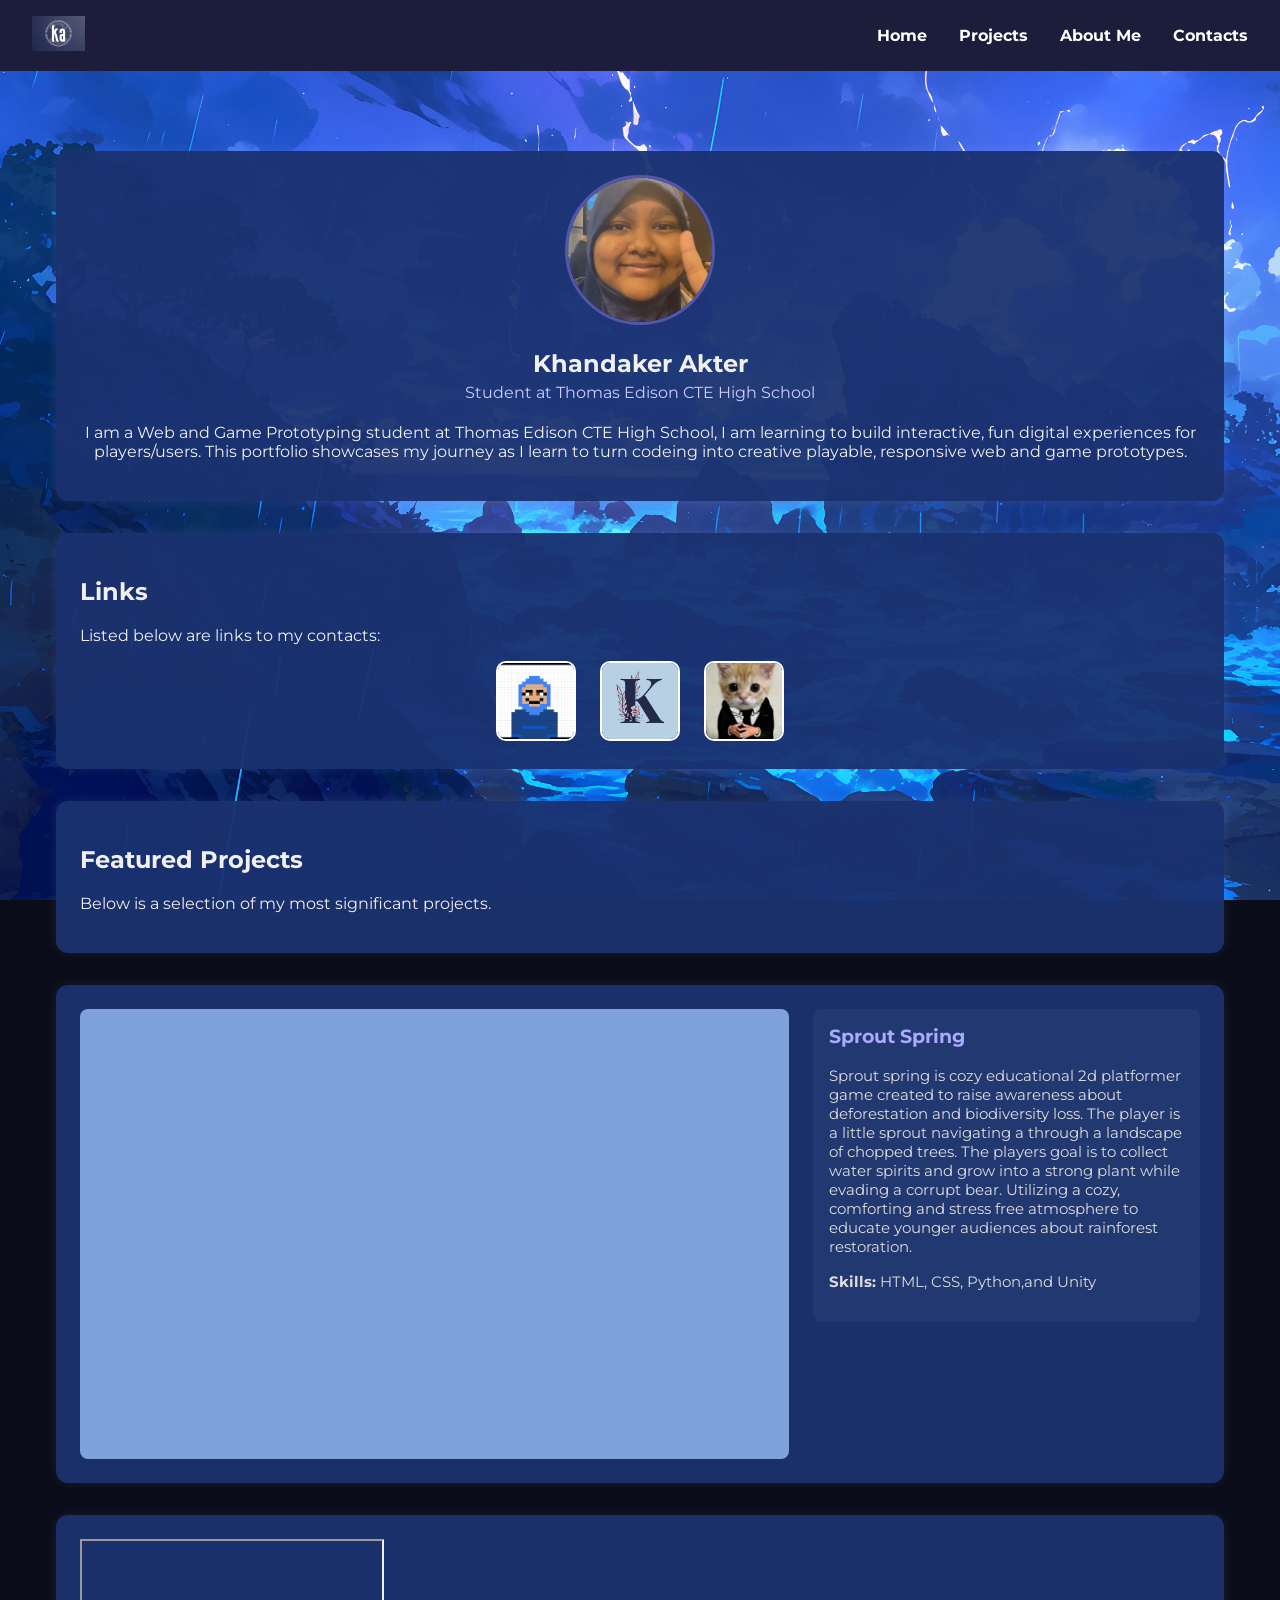
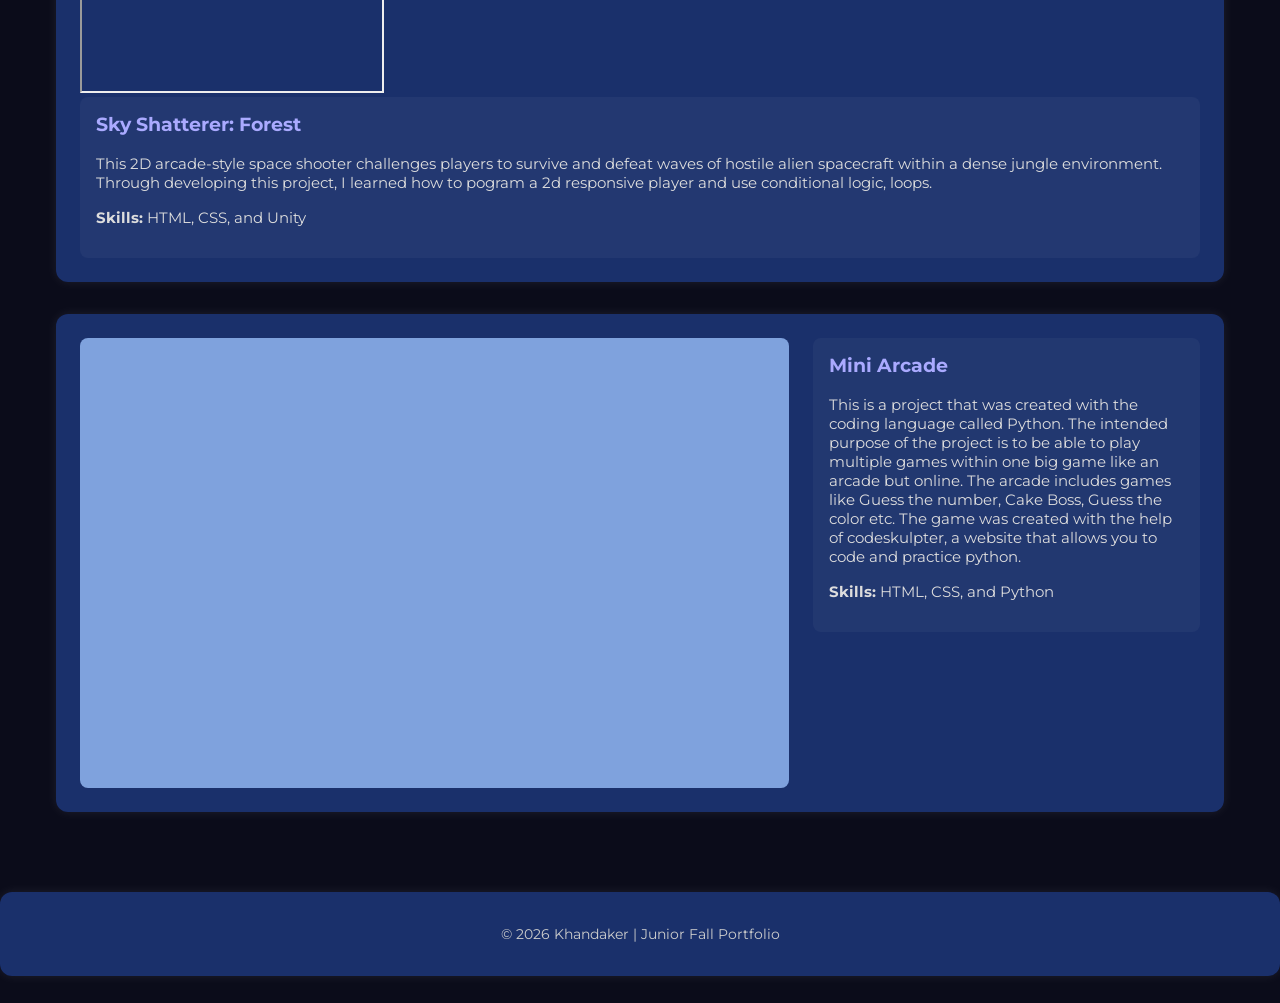
<file: index.html>
<!DOCTYPE html>
<html lang="en">
<head>
  <meta charset="UTF-8" />
  <meta name="viewport" content="width=device-width, initial-scale=1.0" />

  <!-- Update these (from Curator Guide) -->
  <meta name="description" content="Junior Fall Portfolio for YOUR NAME" />
  <meta name="keywords" content="portfolio, junior, projects, programming, web development" />
  <meta name="author" content="Khandaker Akter" />

  <title>Khandaker Akter | Junior Fall Portfolio</title>

  <!-- Main stylesheet -->
  <link rel="stylesheet" href="style.css" />

  <!-- Optional favicon (put your icon file in the same folder) -->
  <link rel="icon" type="image/x-icon" href="One-Piece.png" />

  <!-- Optional fonts (only keep if your CSS uses them) -->
  <link rel="preconnect" href="https://fonts.googleapis.com" />
  <link rel="preconnect" href="https://fonts.gstatic.com" crossorigin />
  <link href="https://fonts.googleapis.com/css2?family=Montserrat:wght@300;400;700&display=swap" rel="stylesheet" />
</head>

<body>

  <!-- NAVBAR -->
  <header>
    <nav class="navbar">
      <div class="navbar-left">
        <!-- Replace logo.png with your own image file -->
        <img src="Logoka.png" alt="Logo" />
      </div>

      <ul class="navbar-right">
        <li><a href="index.html">Home</a></li>
        <li><a href="Projects.html">Projects</a></li>
        <li><a href="AboutMe.html">About Me</a></li>
        <li><a href="#contact">Contacts</a></li>
      </ul>
    </nav>
  </header>

  <!-- MAIN CONTENT -->
  <main class="home-card">

    <!-- ABOUT / BIO CARD -->
    <section class="resource-card">
      <div class="bio">
        <div class="bio-pic">
          <!-- Replace profile.jpg with your own image file -->
          <img src="Pfp.jpg" alt="Your Photo" />
        </div>

        <div class="bio-text">
          <h1>Khandaker Akter</h1>
          <h4>Student at Thomas Edison CTE High School</h4>
          <p>
            I am a Web and Game Prototyping student at Thomas Edison CTE High School, I am learning to build interactive, fun digital experiences for players/users. This portfolio showcases my journey as I learn to turn codeing into creative playable, responsive web and game prototypes.
          </p>
        </div>
      </div>
    </section>

    <!-- QUICK LINKS CARD (optional) -->
    <section id="contact" class="resource-card">
      <h2>Links</h2>
      <p>Listed below are links to my contacts:</p>

      <div class="skill-images">
        <!-- Old portfolio -->
        <a href="https://khandakera678.github.io/Khandaker-A/" target="_blank" rel="noopener">
          <div class="picture">
            <img class="link-pic" src="Avater.png" alt="Old Portfolio" />
          </div>
        </a>

        <!-- Email -->
        <a href="mailto:Khandakera5@nycstudents.net" target="_blank" rel="noopener">
          <div class="picture">
            <img class="link-pic" src="K pfp.jpg" alt="Email" />
          </div>
        </a>

        <!-- LinkedIn (or other) -->
        <a href="https://www.linkedin.com/in/khandaker-akter-2106493a6/" target="_blank" rel="noopener">
          <div class="picture">
            <img class="link-pic" src="Businesscat.jpg" alt="LinkedIn" />
          </div>
        </a>
      </div>
    </section>

    <!-- PROJECTS SECTION (repeatable blocks) -->
    <section class="resource-card">
      <h2>Featured Projects</h2>
      <p>Below is a selection of my most significant projects.</p>
    </section>

    <!-- PROJECT 1 -->
    <section class="resource-card">
      <div class="project">
        <iframe src="https://play.unity.com/en/games/d9135725-f0f9-4a4c-9656-4b19a2b6abac/sprout-spring" title="Sprout Spring"></iframe>

        <div class="reflection">
          <h3>Sprout Spring</h3>
          <p>
            Sprout spring is cozy educational 2d platformer game created to raise awareness about deforestation and biodiversity loss. The player is a little sprout navigating a through a landscape of chopped trees. The players goal is to collect water spirits and grow into a strong plant while evading a corrupt bear. Utilizing a cozy, comforting and stress free atmosphere to educate younger audiences about rainforest restoration.
          </p>
          <p><strong>Skills:</strong> HTML, CSS, Python,and Unity</p>
        </div>
      </div>
    </section>

        <!-- PROJECT 2 -->
    <section class="resource-card">
      <div class="Project">
        <iframe src="https://play.unity.com/en/games/17261fb6-6e9c-4cb1-9ce6-a88d48b1d6df/space-shooter" title="Mini Arcade"></iframe>

        <div class="reflection">
          <h3>Sky Shatterer: Forest</h3>
          <p>
           This 2D arcade-style space shooter challenges players to survive and defeat waves of hostile alien spacecraft within a dense jungle environment. Through developing this project, I learned how to pogram a 2d responsive player and use conditional logic, loops.
          <p><strong>Skills:</strong> HTML, CSS, and Unity</p>
        </div>
      </div>
    </section>

    <!-- PROJECT 3 -->
    <section class="resource-card">
      <div class="project">
        <iframe src="https://py3.codeskulptor.org/#user310_rzJ6wVuACC_0.py" title="Mini Arcade"></iframe>

        <div class="reflection">
          <h3>Mini Arcade</h3>
          <p>
           This is a project that was created with the coding language called Python. The intended purpose of the project is to be able to play multiple games within one big game like an arcade but online. The arcade includes games like Guess the number, Cake Boss, Guess the color etc. The game was created with the help of codeskulpter, a website that allows you to code and practice python.
          </p>
          <p><strong>Skills:</strong> HTML, CSS, and Python</p>
        </div>
      </div>
    </section>

    
    <!-- Add more projects by copying PROJECT blocks -->

  </main>

  <!-- FOOTER -->
  <footer class="resource-card">
    <p>© <span id="year"></span> Khandaker | Junior Fall Portfolio</p>
  </footer>

  <script>
    // Auto-updates the year in the footer
    document.getElementById("year").textContent = new Date().getFullYear();
  </script>

</body>
</html>
</file>
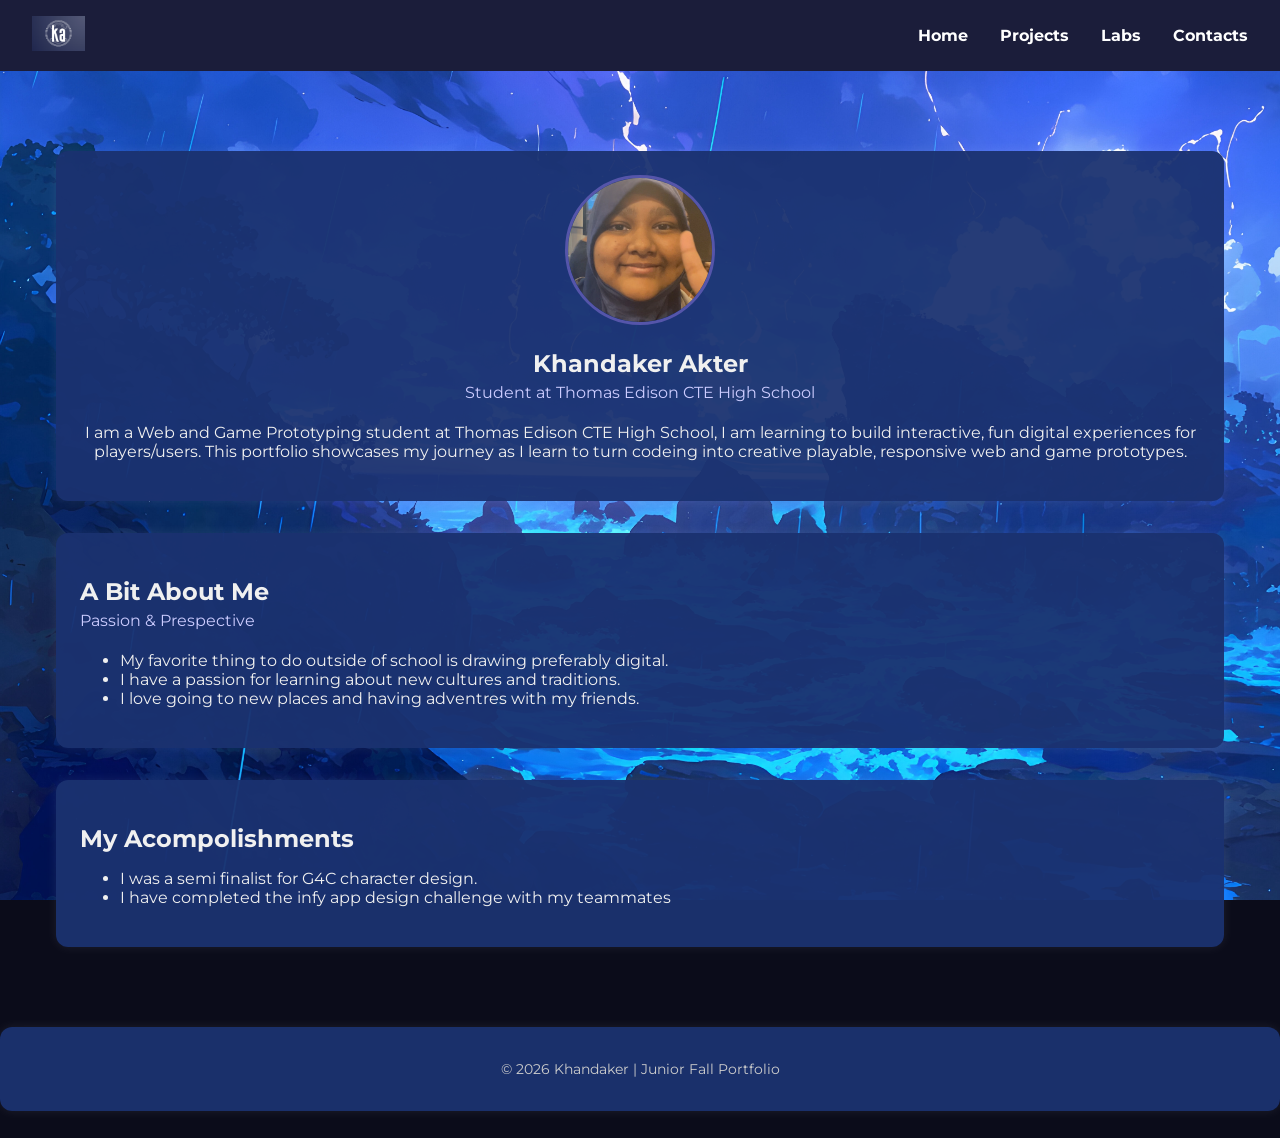
<file: AboutMe.html>
<!DOCTYPE html>
<html lang="en">
<head>
  <meta charset="UTF-8" />
  <meta name="viewport" content="width=device-width, initial-scale=1.0" />

  <!-- Update these (from Curator Guide) -->
  <meta name="description" content="Junior Fall Portfolio for YOUR NAME" />
  <meta name="keywords" content="portfolio, junior, projects, programming, web development" />
  <meta name="author" content="Khandaker Akter" />

  <title>Khandaker Akter | Junior Fall Portfolio</title>

  <!-- Main stylesheet -->
  <link rel="stylesheet" href="style.css" />

  <!-- Optional favicon (put your icon file in the same folder) -->
  <link rel="icon" type="image/x-icon" href="One-Piece.png" />

  <!-- Optional fonts (only keep if your CSS uses them) -->
  <link rel="preconnect" href="https://fonts.googleapis.com" />
  <link rel="preconnect" href="https://fonts.gstatic.com" crossorigin />
  <link href="https://fonts.googleapis.com/css2?family=Montserrat:wght@300;400;700&display=swap" rel="stylesheet" />
</head>

<body>

  <!-- NAVBAR -->
  <header>
    <nav class="navbar">
      <div class="navbar-left">
        <!-- Replace logo.png with your own image file -->
        <img src="Logoka.png" alt="Logo" />
      </div>

      <ul class="navbar-right">
        <li><a href="index.html">Home</a></li>
        <li><a href="Projects.html">Projects</a></li>
        <li><a href="labs.html">Labs</a></li>
        <li><a href="contact.html">Contacts</a></li>
      </ul>
    </nav>
  </header>

  <!-- MAIN CONTENT -->
  <main class="home-card">

    <!-- ABOUT / BIO CARD -->
    <section class="resource-card">
      <div class="bio">
        <div class="bio-pic">
          <!-- Replace profile.jpg with your own image file -->
          <img src="Pfp.jpg" alt="Your Photo" />
        </div>

        <div class="bio-text">
          <h1>Khandaker Akter</h1>
          <h4>Student at Thomas Edison CTE High School</h4>
          <p>
            I am a Web and Game Prototyping student at Thomas Edison CTE High School, I am learning to build interactive, fun digital experiences for players/users. This portfolio showcases my journey as I learn to turn codeing into creative playable, responsive web and game prototypes.
          </p>
        </div>
      </div>
    </section>

    <section class="resource-card">
       <div class="bio-text">
          <h1>A Bit About Me </h1>
          <h4>Passion & Prespective</h4>
          <ul>
    <li>My favorite thing to do outside of school is drawing preferably digital.</li>
    <li>I have a passion for learning about new cultures and traditions.</li>
    <li>I love going to new places and having adventres with my friends.</li>
        </ul>
        </div>
      </div>
    </section>

      <section class="resource-card">
       <div class="bio-text">
          <h1>My Acompolishments </h1>
          <ul>
    <li>I was a semi finalist for G4C character design.</li>
    <li>I have completed the infy app design challenge with my teammates</li>
    
        </ul>
        </div>
      </div>
    </section>
 

    
    <!-- Add more projects by copying PROJECT blocks -->

  </main>

  <!-- FOOTER -->
  <footer class="resource-card">
    <p>© <span id="year"></span> Khandaker | Junior Fall Portfolio</p>
  </footer>

  <script>
    // Auto-updates the year in the footer
    document.getElementById("year").textContent = new Date().getFullYear();
  </script>

</body>
</html>
</file>
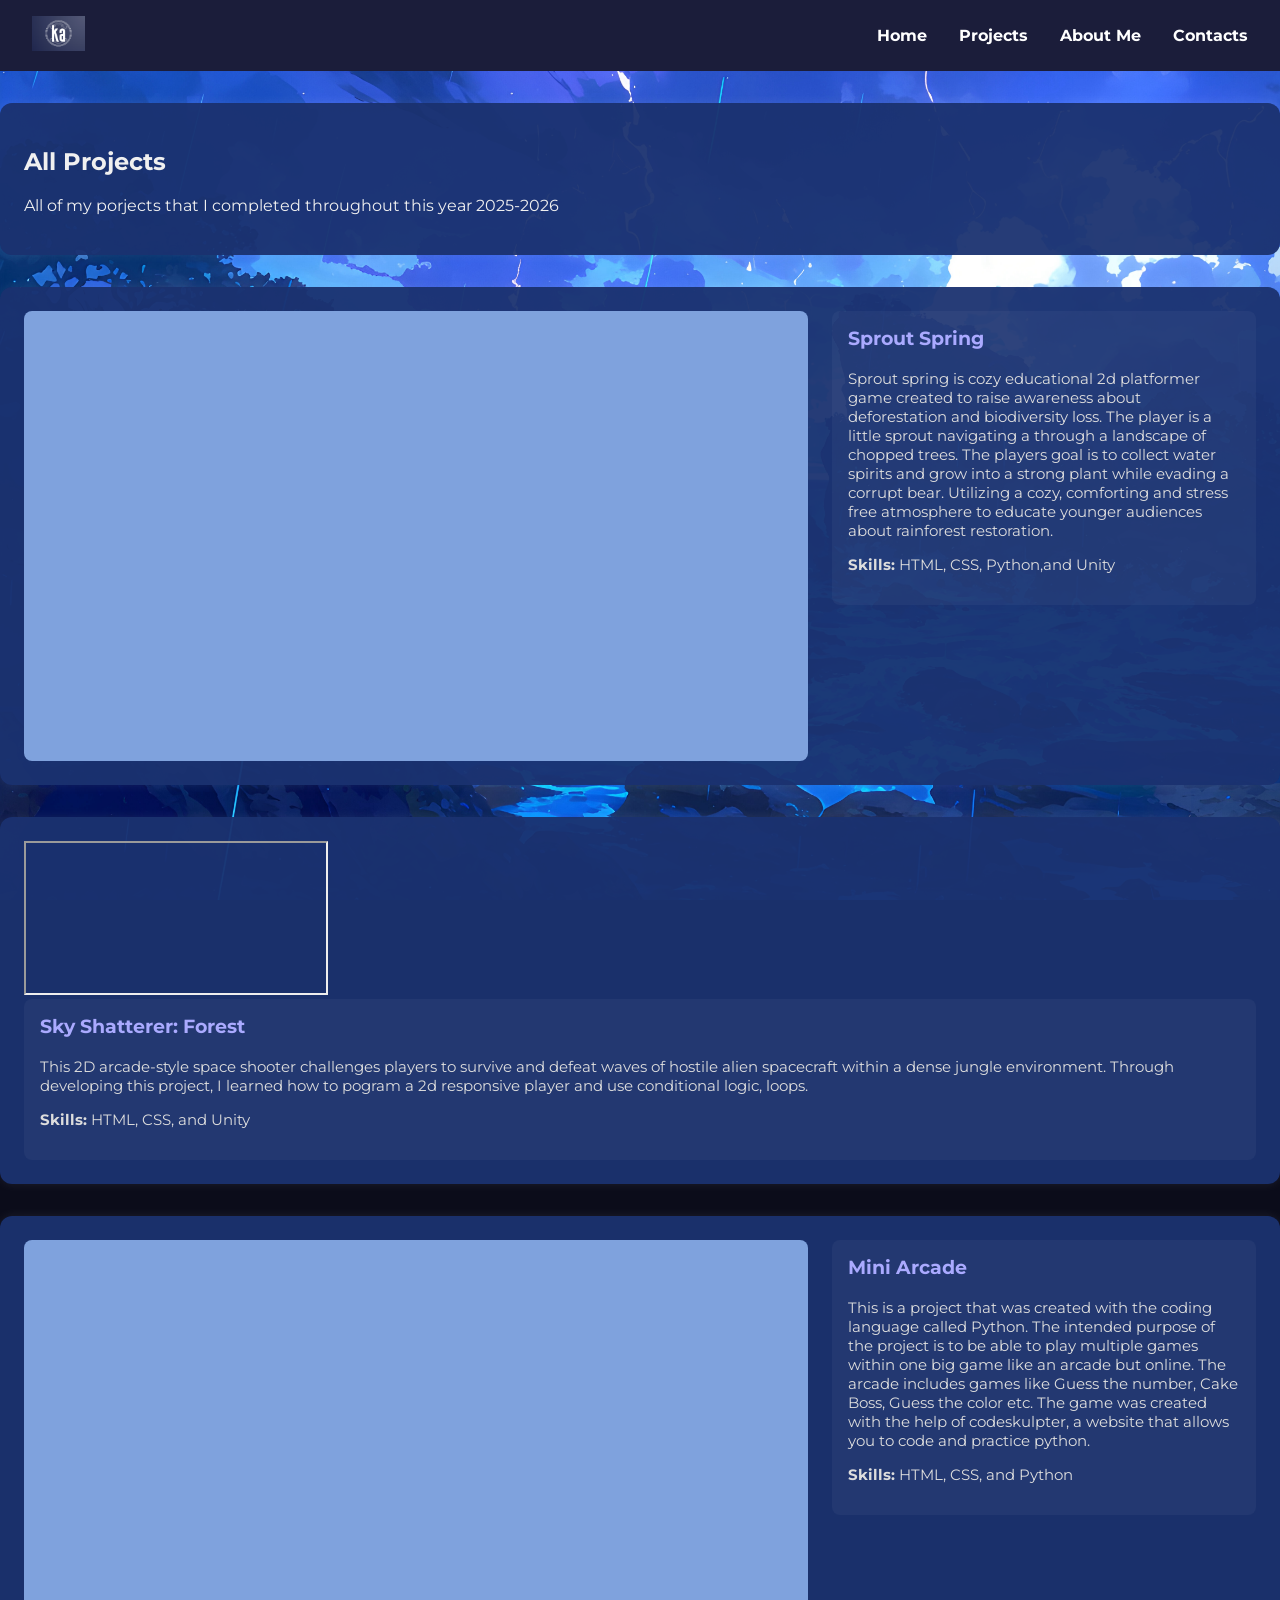
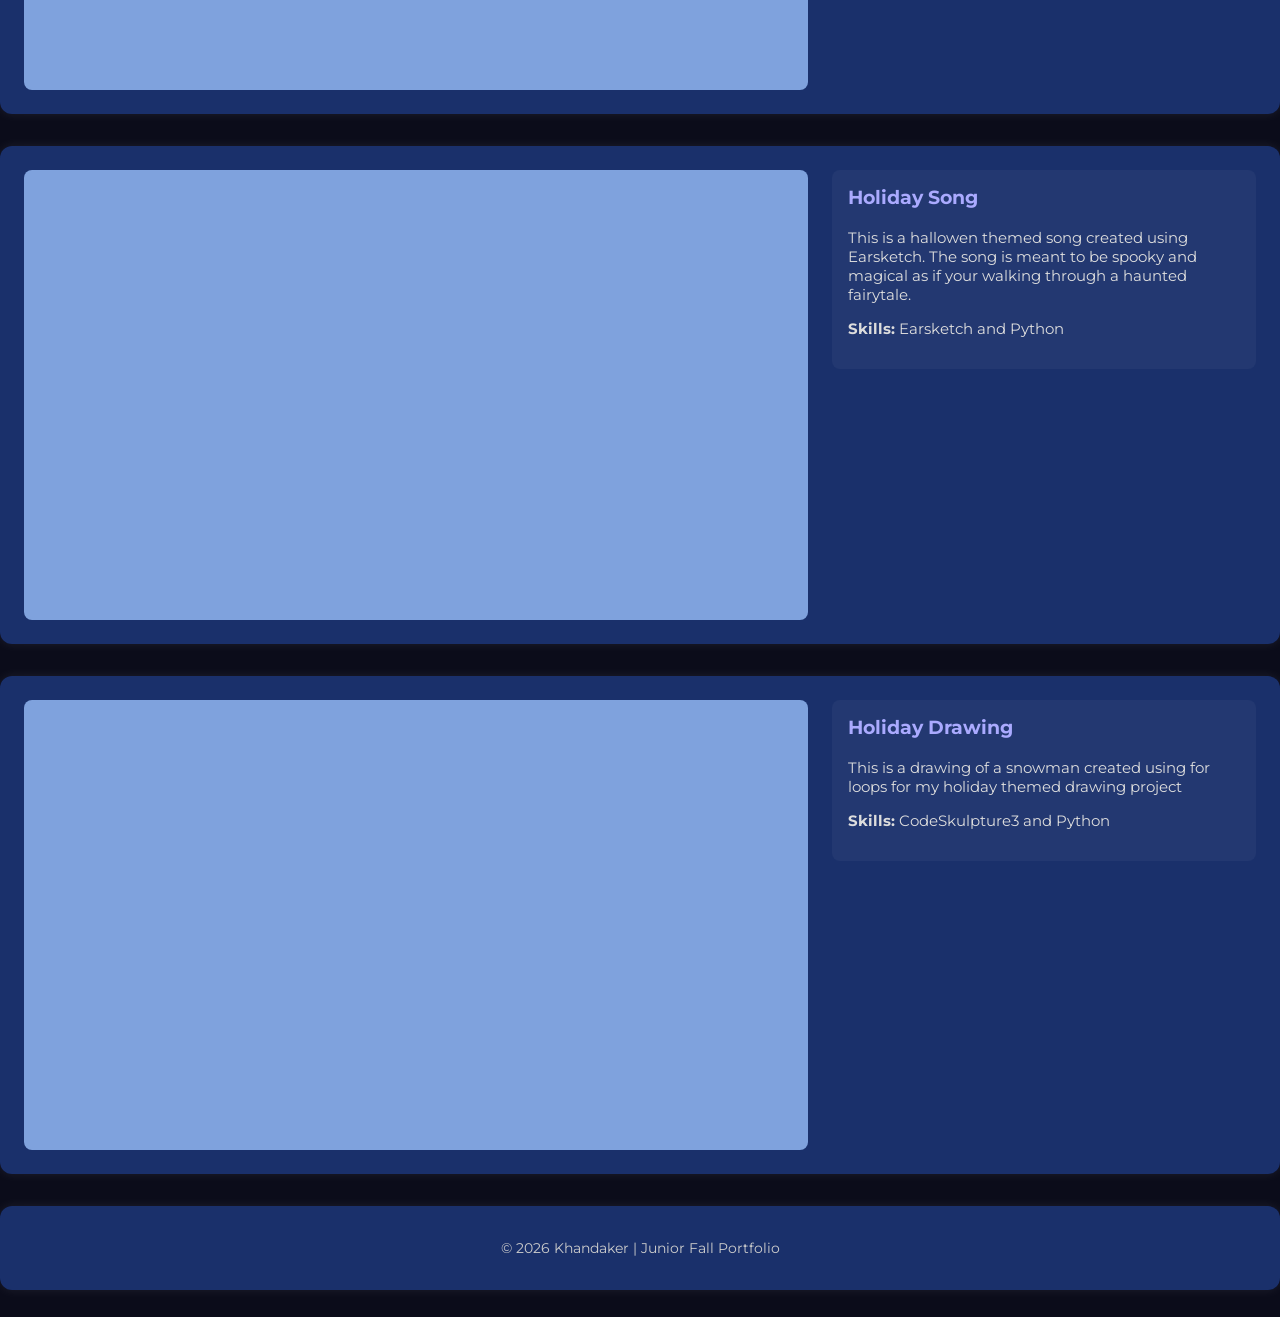
<file: Projects.html>
<!DOCTYPE html>
<html lang="en">
<head>
  <meta charset="UTF-8" />
  <meta name="viewport" content="width=device-width, initial-scale=1.0" />

  <!-- Update these (from Curator Guide) -->
  <meta name="description" content="Junior Fall Portfolio for YOUR NAME" />
  <meta name="keywords" content="portfolio, junior, projects, programming, web development" />
  <meta name="author" content="Khandaker Akter" />

  <title>Khandaker Akter | Junior Fall Portfolio</title>

  <!-- Main stylesheet -->
  <link rel="stylesheet" href="style.css" />

  <!-- Optional favicon (put your icon file in the same folder) -->
  <link rel="icon" type="image/x-icon" href="One-Piece.png" />

  <!-- Optional fonts (only keep if your CSS uses them) -->
  <link rel="preconnect" href="https://fonts.googleapis.com" />
  <link rel="preconnect" href="https://fonts.gstatic.com" crossorigin />
  <link href="https://fonts.googleapis.com/css2?family=Montserrat:wght@300;400;700&display=swap" rel="stylesheet" />
</head>

<body>

  <!-- NAVBAR -->
  <header>
    <nav class="navbar">
      <div class="navbar-left">
        <!-- Replace logo.png with your own image file -->
        <img src="Logoka.png" alt="Logo" />
      </div>

      <ul class="navbar-right">
        <li><a href="index.html">Home</a></li>
        <li><a href="Projects.html">Projects</a></li>
        <li><a href="AboutMe.html">About Me</a></li>
        <li><a href="contact.html">Contacts</a></li>
      </ul>
    </nav>
  </header>

    <!-- PROJECTS SECTION (repeatable blocks) -->
    <section class="resource-card">
      <h2>All Projects</h2>
      <p> All of my porjects that I completed throughout this year 2025-2026</p>
    </section>

    <!-- PROJECT 1 -->
    <section class="resource-card">
      <div class="project">
        <iframe src="https://play.unity.com/en/games/d9135725-f0f9-4a4c-9656-4b19a2b6abac/sprout-spring" title="Sprout Spring"></iframe>

        <div class="reflection">
          <h3>Sprout Spring</h3>
          <p>
            Sprout spring is cozy educational 2d platformer game created to raise awareness about deforestation and biodiversity loss. The player is a little sprout navigating a through a landscape of chopped trees. The players goal is to collect water spirits and grow into a strong plant while evading a corrupt bear. Utilizing a cozy, comforting and stress free atmosphere to educate younger audiences about rainforest restoration.
          </p>
          <p><strong>Skills:</strong> HTML, CSS, Python,and Unity</p>
        </div>
      </div>
    </section>

        <!-- PROJECT 2 -->
    <section class="resource-card">
      <div class="Project">
        <iframe src="https://play.unity.com/en/games/17261fb6-6e9c-4cb1-9ce6-a88d48b1d6df/space-shooter" title="Mini Arcade"></iframe>

        <div class="reflection">
          <h3>Sky Shatterer: Forest</h3>
          <p>
           This 2D arcade-style space shooter challenges players to survive and defeat waves of hostile alien spacecraft within a dense jungle environment. Through developing this project, I learned how to pogram a 2d responsive player and use conditional logic, loops.
          <p><strong>Skills:</strong> HTML, CSS, and Unity</p>
        </div>
      </div>
    </section>

    <!-- PROJECT 3 -->
    <section class="resource-card">
      <div class="project">
        <iframe src="https://py3.codeskulptor.org/#user310_rzJ6wVuACC_0.py" title="Mini Arcade"></iframe>

        <div class="reflection">
          <h3>Mini Arcade</h3>
          <p>
           This is a project that was created with the coding language called Python. The intended purpose of the project is to be able to play multiple games within one big game like an arcade but online. The arcade includes games like Guess the number, Cake Boss, Guess the color etc. The game was created with the help of codeskulpter, a website that allows you to code and practice python.
          </p>
          <p><strong>Skills:</strong> HTML, CSS, and Python</p>
        </div>
      </div>
    </section>

     <!-- PROJECT 4 -->
    <section class="resource-card">
      <div class="project">
        <iframe src="https://earsketch.gatech.edu/earsketch2/?sharing=yPXz9NtGUN2Tt9N4NB-5tQ" title="Holiday Song"></iframe>

        <div class="reflection">
          <h3>Holiday Song</h3>
          <p>
           This is a hallowen themed song created using Earsketch. The song is meant to be spooky and magical as if your walking through a haunted fairytale. 
          </p>
          <p><strong>Skills:</strong> Earsketch and Python</p>
        </div>
      </div>
    </section>

   <!-- PROJECT 5 -->
    <section class="resource-card">
      <div class="project">
        <iframe src="https://py3.codeskulptor.org/#user311_nKAQRzOu6f_1.py" title="Holiday Song"></iframe>

        <div class="reflection">
          <h3>Holiday Drawing</h3>
          <p>
           This is a drawing of a snowman created using for loops for my holiday themed drawing project 
          </p>
          <p><strong>Skills:</strong> CodeSkulpture3 and Python</p>
        </div>
      </div>
    </section>
    
    <!-- Add more projects by copying PROJECT blocks -->

  </main>

  <!-- FOOTER -->
  <footer class="resource-card">
    <p>© <span id="year"></span> Khandaker | Junior Fall Portfolio</p>
  </footer>

  <script>
    // Auto-updates the year in the footer
    document.getElementById("year").textContent = new Date().getFullYear();
  </script>

</body>
</html>
</file>
<file: style.css>
/* =========================
   GLOBAL / RESET....
========================= */
* {
  box-sizing: border-box;
}

body {
  margin: 0;
  font-family: 'Montserrat', Arial, sans-serif;
  background-color: #0b0c1a;
  color: #f0f0f0;
  background-image: url("thunderstorm-illustration-digital-art-style.jpg");
  background-size: cover;
  background-repeat: repeat-y;
  background-attachment: fixed;
}

/* =========================
   NAVBAR
========================= */
.navbar {
  background-color: #1b1d3a;
  padding: 1em 2em;
  display: flex;
  justify-content: space-between;
  align-items: center;
}

.navbar-left img {
  height: 35px;
}

.navbar-right {
  list-style: none;
  display: flex;
  gap: 2em;
  margin: 0;
  padding: 0;
}

.navbar-right a {
  color: white;
  text-decoration: none;
  font-weight: bold;
}

.navbar-right a:hover {
  color: #aaaaff;
}

/* =========================
   PAGE LAYOUT
========================= */
.home-card {
  max-width: 1200px;
  margin: 2em auto;
  padding: 1em;
}

/* =========================
   CARDS
========================= */
.resource-card {
  background-color: rgba(27, 50, 112, 0.95);
  margin: 2em auto;
  padding: 1.5em;
  border-radius: 12px;
  box-shadow: 0 0 12px rgba(255, 255, 255, 0.08);
}

/* =========================
   BIO SECTION
========================= */
.bio {
  display: flex;
  flex-direction: column;
  align-items: center;
  text-align: center;
}

.bio-pic img {
  width: 150px;
  height: 150px;
  border-radius: 50%;
  border: 3px solid #5555aa;
  object-fit: cover;
}

.bio-text h1 {
  margin-bottom: 0.2em;
}

.bio-text h4 {
  margin-top: 0;
  font-weight: normal;
  color: #ccccff;
}

/* =========================
   PROJECT LAYOUT
========================= */
.project {
  display: flex;
  gap: 1.5em;
  align-items: flex-start;
}

.project iframe {
  flex: 2;
  min-width: 320px;
  height: 450px;
  border: none;
  background-color: rgb(127, 162, 221);
  border-radius: 8px;
}

.reflection {
  flex: 1;
  background-color: rgba(255, 255, 255, 0.04);
  padding: 1em;
  border-radius: 8px;
}

.reflection h3 {
  margin-top: 0;
  color: #aaaaff;
}

.reflection p {
  font-size: 0.95em;
  color: #dddddd;
}

/* =========================
   LINKS / ICONS
========================= */
.skill-images {
  display: flex;
  justify-content: center;
  gap: 1.5em;
  margin-top: 1em;
}

.picture {
  transition: transform 0.2s ease;
}

.picture:hover {
  transform: scale(1.05);
}

.link-pic {
  height: 80px;
  width: 80px;
  border-radius: 10px;
  border: 2px solid white;
  object-fit: cover;
}

/* =========================
   FOOTER
========================= */
footer {
  text-align: center;
  font-size: 0.85em;
  color: #cccccc;
}

/* =========================
   RESPONSIVE
========================= */
@media (max-width: 900px) {
  .project {
    flex-direction: column;
  }

  .project iframe {
    width: 100%;
    min-width: 0;
    height: 350px;
  }
}

@media (max-width: 600px) {
  .navbar {
    flex-direction: column;
    gap: 1em;
  }

  .navbar-right {
    flex-wrap: wrap;
    justify-content: center;
  }
}
</file>
